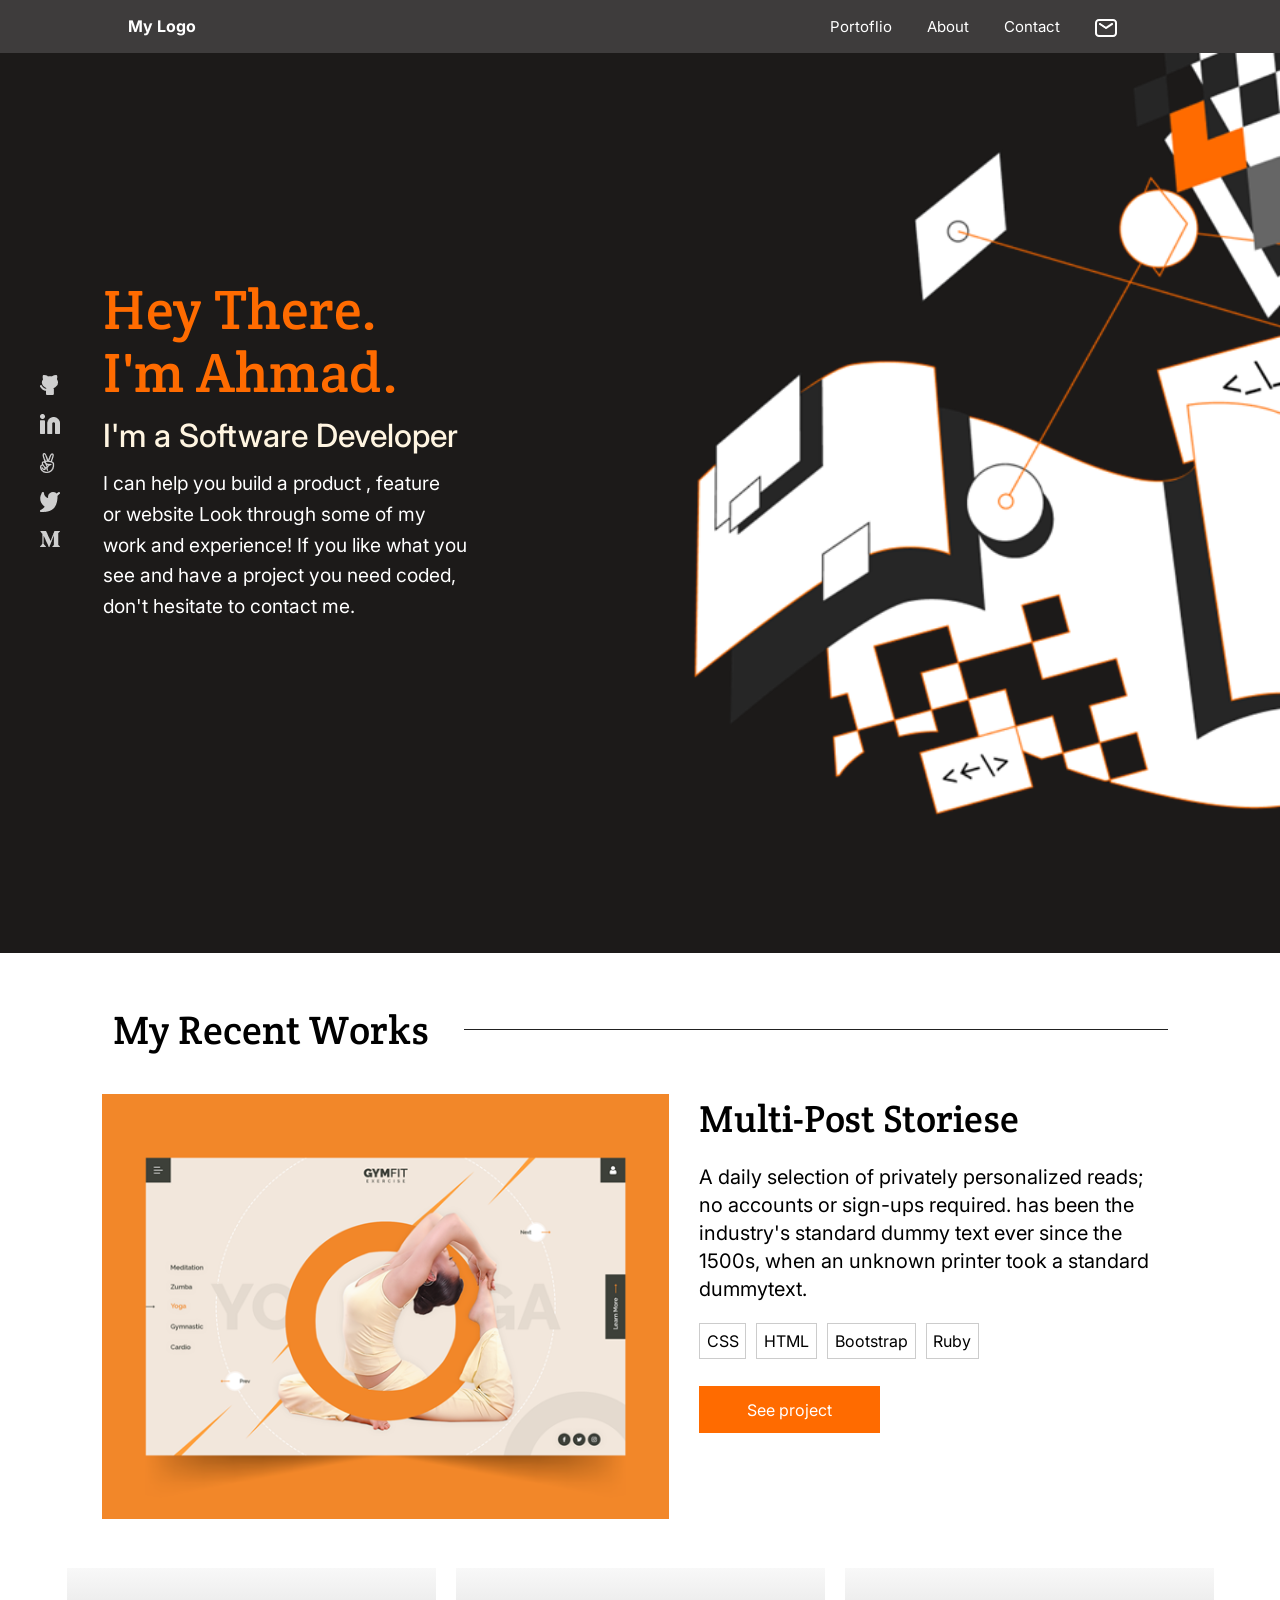
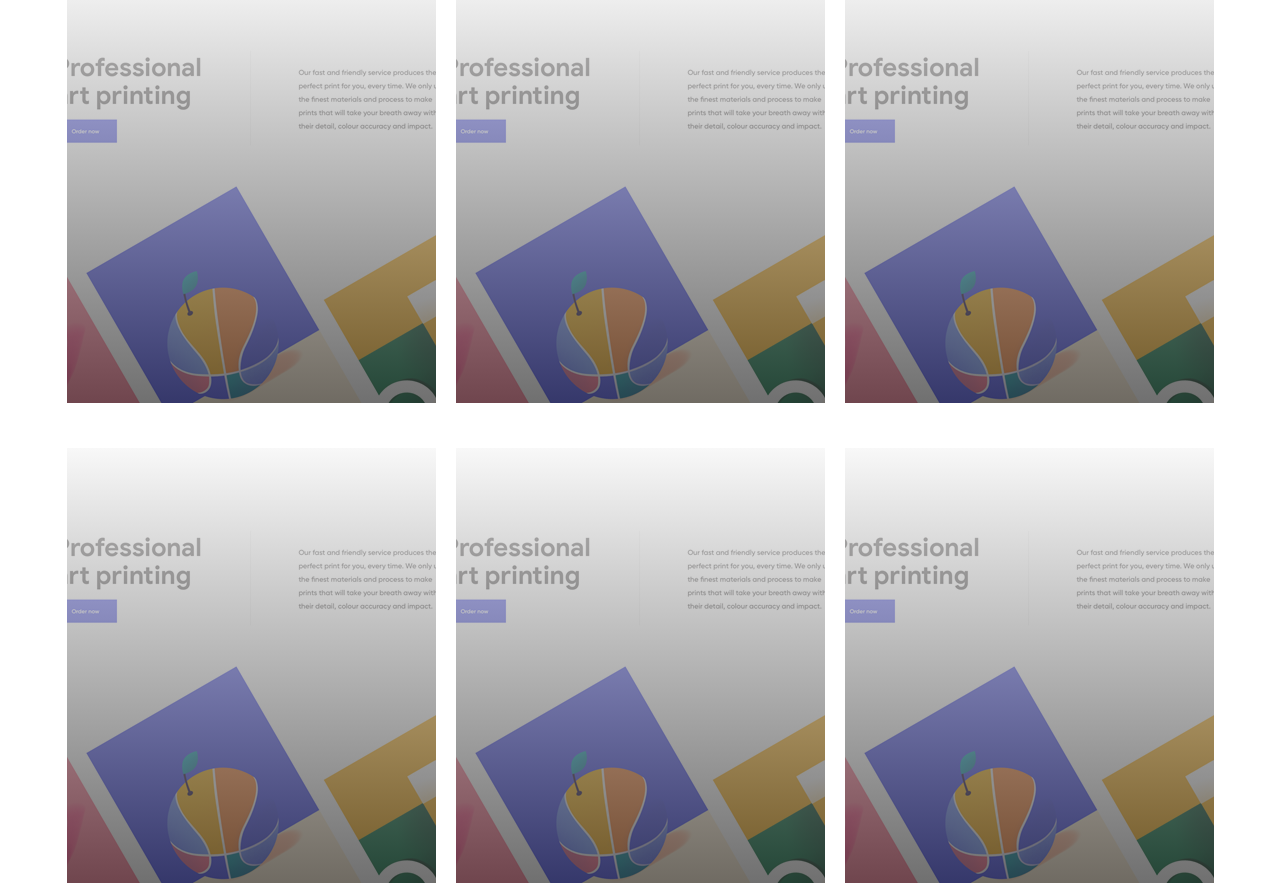
<file: project 1 html-css/Index.html>
<!DOCTYPE html>
<html lang="en">
<head>
    <meta charset="UTF-8">
    <meta name="viewport" content="width=device-width, initial-scale=1.0">
    <title>Document</title>
    <link href="https://fonts.googleapis.com/css2?family=Roboto&display=swap" rel="stylesheet">
    <link href="https://fonts.googleapis.com/css2?family=Crete+Round&display=swap" rel="stylesheet">
    <link href="https://fonts.googleapis.com/css2?family=Poppins&family=Roboto&display=swap" rel="stylesheet">
    <link href="https://fonts.googleapis.com/css2?family=Inter&display=swap" rel="stylesheet">

    <link href="style.css" rel="stylesheet"/>
</head>

<body>
                                                                         <!-- header bar -->
      <header class="header">
        <nav class="nav">
             <a href="#" class="my-logo">My Logo</a>
            <a href="#" class="hamburger"><img src="Enabled.png" alt="menu"></a>

            <ul class="nav-btn-lst"> 
                <li class="nav-btn1"><a href="#">Portoflio</a></li>
                <li class="nav-btn1"><a href="#">About</a></li>
                <li class="nav-btn1"><a href="#">Contact</a></li>
                <li class="msg"> <a href="" class=""><img src="assets\Notification-btn.png" alt="msg-btn"></a></li>
            </ul>
            
        </nav>
    </header>
    <main class="">
                                                                        <!-- MAIN PAGE 1 -->
        <section class="hero-section">  
            <!-- <section class="hero-content"> -->
                <section class="hero-content-responsive">

                    <section class="btn-lst-1">    
                        <ul class="btn-lst-1st">
                            <li class="btn-lst-1-elmnt" ><img src="assets\github.png" alt="github-img"></li>
                            <li class="btn-lst-1-elmnt" ><img src="assets\Linkedin icon.png" alt="linkdin-img"></li>
                            <li class="btn-lst-1-elmnt" ><img src="assets\angel list.png" alt="rabbit-img"></li>
                            <li class="btn-lst-1-elmnt" ><img src="assets\twitter.png" alt="twiiter-img"></li>
                            <li class="btn-lst-1-elmnt" ><img src="assets\medium.png" alt="m-img"></li>
                        </ul>
                    </section>

                    <section class="hero-article" >
                        <h1 class="hey">Hey There.<br>I'm Ahmad.</h1>

                        <h2 class="software">I'm a Software Developer</h2>

                        <p class="discription">
                            I can help you build a product , feature
                            <br>
                            or website Look through some of my
                            <br> work and experience! If you like what you
                            <br> see and have a project you need coded,
                            <br> 
                            don't hesitate to contact me.
                        </p>
                    </section>
                
                </section>

                 <section   class="bg-img-container"><section class="bg-img"></section></section>

            <!-- </section> -->
        </section>



                                                                            <!-- MAIN PAGE 2  -->

        <section class="pg-2">
                 <section class="sec-pg-hd">
                    <section class="sec-mrw"><h1 class="sec-pg-heading">My Recent Works</h1></section>
                    <section class="hr-tag"><hr></section>
                </section>
        </section>

                                                                            <!-- PAGE 2 ARTICLE -->

        <article  class="multi-post-story-con">
            <section class="img-post-1">  <img class="post-1-img-1"   src="post-1.png" alt="post-1"></section>

            <section class="post-story-detail">
                <h3 class="post-1-heading">Multi-Post Storiese</h3> 
                <p class="post-1-discrip">A daily selection of privately personalized 
                    reads; no accounts or sign-ups required. has been the industry's standard dummy 
                    text ever since the 1500s, when an unknown printer took a standard dummytext.
                </p>
                <ul class="Post-1-btn-lst">
                    <li class="post-1-btn" >CSS</li>
                    <li class="post-1-btn" >HTML</li>
                    <li class="post-1-btn" >Bootstrap</li>
                    <li class="post-1-btn" >Ruby</li>
                </ul>
        <a class="post-1-see-project" href="#">See project</a>
            </section>

        </article>

                                                                                <!-- posts sction -->

        <section class="posts-section">
            <section class="posts-section-row1">    
                <section class="post   p-1">
                    <div class="p-1-content">                            
                        <h3 class="post-2-heading">Professional Art<br>Printing Data</h3>
                            <p class="post-2-disc">
                            A daily selection of personalized reads; no accounts or sign-ups required.
                            </p>
                            <ul class="Post-2-btn-lst">
                            <li class="post-2-btn">HTML</li>
                            <li class="post-2-btn">Bootstrap</li>
                            <li class="post-2-btn">Ruby</li>
                            </ul>
                            <a class="post-2-see-project" href="#">See project</a>
                    </div>               
                </section>

                <section class="post   p-1">
                    <div class="p-1-content">                            
                        <h3 class="post-2-heading">Professional Art<br>Printing Data</h3>
                            <p class="post-2-disc">
                            A daily selection of personalized reads; no accounts or sign-ups required.
                            </p>
                            <ul class="Post-2-btn-lst">
                            <li class="post-2-btn">HTML</li>
                            <li class="post-2-btn">Bootstrap</li>
                            <li class="post-2-btn">Ruby</li>
                            </ul>
                            <a class="post-2-see-project" href="#">See project</a>
                    </div>               
                </section>

                 <section class="post   p-1">
                    <div class="p-1-content">                           
                         <h3 class="post-2-heading">Professional Art<br>Printing Data</h3>
                            <p class="post-2-disc">
                            A daily selection of personalized reads; no accounts or sign-ups required.
                            </p>
                            <ul class="Post-2-btn-lst">
                            <li class="post-2-btn">HTML</li>
                            <li class="post-2-btn">Bootstrap</li>
                            <li class="post-2-btn">Ruby</li>
                            </ul>
                            <a class="post-2-see-project" href="#">See project</a>
                    </div>               
                </section>
            </section>
            <section class="posts-section-row1">    
                <section class="post  p-1"></section>
                <section class="post  p-1" ></section>
                <section class="post  p-1"></section>
            </section>    
        </section>

        



    </main>
 
<!--     
    <section class="about-me">
        <p class="about-me-heading" >About me</p>
        <p class="about-me-discrip" >Hello I’m a software developer! I can help<br>
            you build a product , feature or website
            <br>Look through some of my work and<br>experience! If you like what you see and<br>have a project you need coded, don't<br>hesitate to contact me.
        </p>
        
        <a class="About-me-cv-btn" href="#">Get my resume</a>
        <section class="bg-img-2"></section>

        <hr class="hr-2">

    
    <section>
        <h2 class="lng-heading"><div class="lng-icon" ></div>Language </h2>
        
        <ul class="btn-lst-lng">
            <li class="lng-lst-itm" >JavaScript</li>
            <li class="lng-lst-itm">Ruby</li>
            <li class="lng-lst-itm">HTML</li>
            <li class="lng-lst-itm">CSS</li>
        </ul>
        
        <h2 class="framework-heading" ><div class="frmwrk-icon" ></div>Frameworks</h2>
        <ul class="frmwrk-lst" >
            <li class="frmwrk-lst-itm" >React.js</li>
            <li class="frmwrk-lst-itm">Ruby on Rails</li>
            <li class="frmwrk-lst-itm">RSpec</li>
            <li class="frmwrk-lst-itm">Capybara</li>
        </ul>
        
        <h2 class="skl-lst-heading" > <div class="skl-icon" ></div>Skills</h2>
        <ul class="skl-lst" >
            <li class="skl-lst-itm" >Database Management</li>
            <li class="skl-lst-itm">Version Control</li>
            <li class="skl-lst-itm">CLI</li>
            <li class="skl-lst-itm">API Design</li>
            <li class="skl-lst-itm">Web Development</li>
        </ul> 

    </section> 
    </section>
    <section class="form-pg">
        <p class="contact-para">I'm always<br>interested in hearing<br>about new projects,<br>so if you'd like to<br>chat please get in<br>touch.</p>
    <form class="contact-form">
        <input type="text" placeholder="Full name" required minlength="3" pattern="[A-Za-z\s]+">
        <input type="email" placeholder="Email address" required>
        <textarea placeholder="Write me something..." required></textarea>
        <button class="submit-contact-form" type="submit">Get in touch</button>
    </form>
    <hr class="hr-2nd" >
     <ul class="btn-lst-2cnd" >
            <li class="git" ><img src="git-logo-2.png" alt="github-img"></li>
            <li class="in-logo" ><img src="in-logo-2.png" alt="linkdin-img"></li>
            <li class="rabbit" ><img src="bunny-logo-2.png" alt="rabbit-img"></li>
            <li class="twitter" ><img src="twiter-logo-2.png" alt="twiiter-img"></li>
            <li class="m-logo" ><img src="m-logo-2.png" alt="m-img"></li>
        </ul>
        
    <hr class="hr-3nd" >
    </section> -->
 

</body>
</html>
</file>
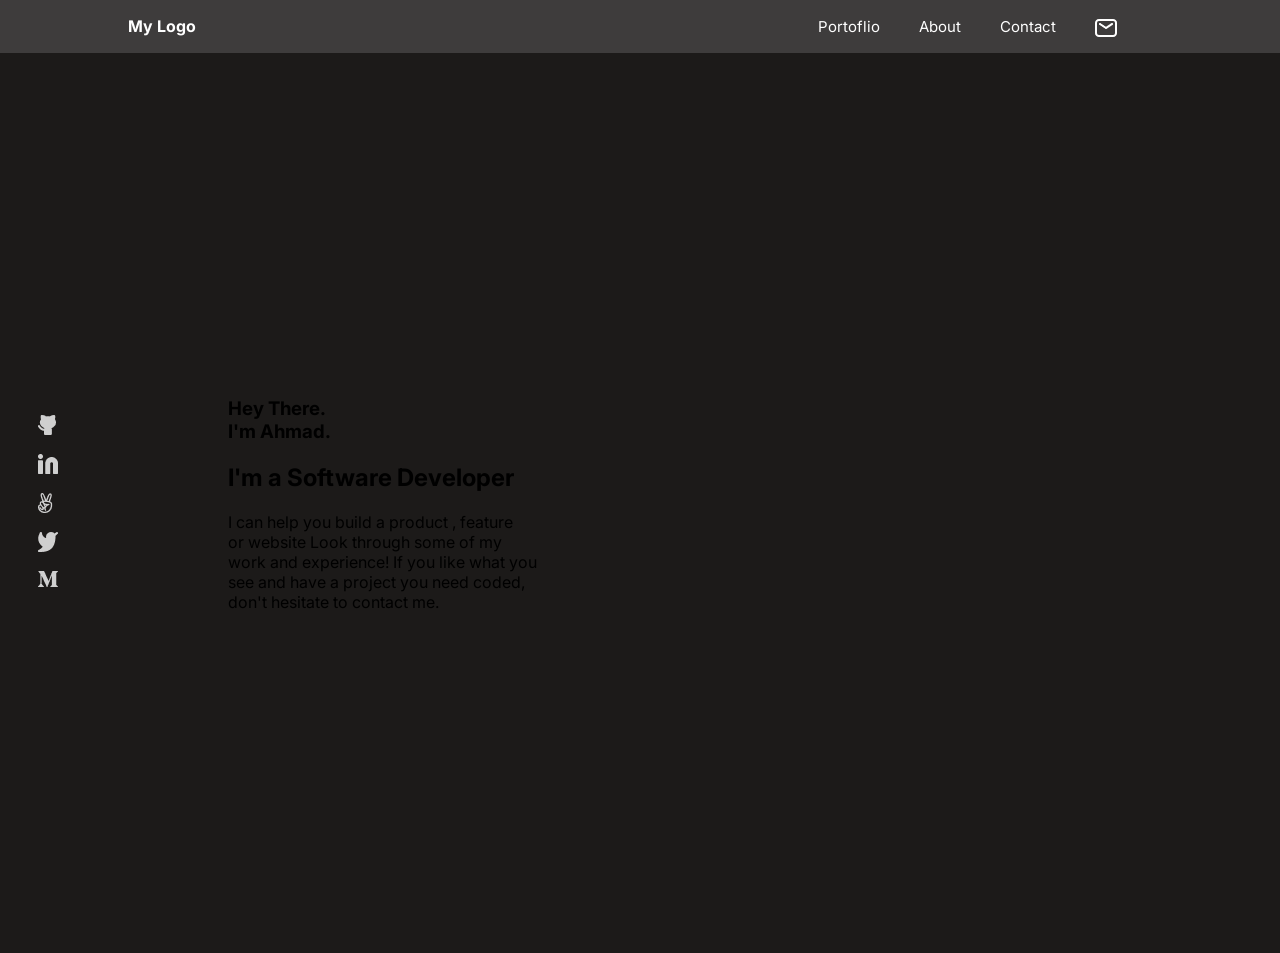
<file: project-1 with responsive/index.html>
<!DOCTYPE html>
<html lang="en">
<head>
    <meta charset="UTF-8">
    <meta name="viewport" content="width=device-width, initial-scale=1.0">
    <title>My-Portfolio-Website</title>
     <link href="https://fonts.googleapis.com/css2?family=Roboto&display=swap" rel="stylesheet">
    <link href="https://fonts.googleapis.com/css2?family=Crete+Round&display=swap" rel="stylesheet">
    <link href="https://fonts.googleapis.com/css2?family=Poppins&family=Roboto&display=swap" rel="stylesheet">
    <link href="https://fonts.googleapis.com/css2?family=Inter&display=swap" rel="stylesheet">

    <link rel="stylesheet" href="style.css">
</head>
<body>
    <header class="header">
        <nav class="nav">
             <a href="#" class="my-logo">My Logo</a>
            <ul class="nav-btn-lst"> 
                <li class="nav-btn1"><a href="#">Portoflio</a></li>
                <li class="nav-btn1"><a href="#">About</a></li>
                <li class="nav-btn1"><a href="#">Contact</a></li>
                <li class="msg"> <a href="" class=""><img src="assets\Notification-btn.png" alt="msg-btn"></a></li>
            </ul>
            
        </nav>
    </header>




    <main class="">
        <section class="hero-section">  
        <section class="btn-lst-1">
            
        <ul class="btn-lst-1st">
            <li class="git" ><img src="assets\github.png" alt="github-img"></li>
            <li class="in-logo" ><img src="assets\Linkedin icon.png" alt="linkdin-img"></li>
            <li class="rabbit" ><img src="assets\angel list.png" alt="rabbit-img"></li>
            <li class="twitter" ><img src="assets\twitter.png" alt="twiiter-img"></li>
            <li class="m-logo" ><img src="assets\medium.png" alt="m-img"></li>
        </ul>
        </section>
        <section class="hero-article" >

        <h1 class="hey">
        Hey There.
        <br>
        I'm Ahmad.
        </h1>

    <h2 class="software">
        I'm a Software Developer
    </h2>

    <p class="discription">
        I can help you build a product , feature
        <br>
        or website Look through some of my
        <br> work and experience! If you like what you
        <br> see and have a project you need coded,
        <br> 
        don't hesitate to contact me.
    </p>
        </section>
        <section class="bg-img"></section>

    </section>
    </section>
    </main>
    <footer class="footer"></footer>
    
</body>
</html>
</file>
<file: project 1 html-css/style.css>
*{
    box-sizing: border-box;
    margin-left: 0;
    margin-right: 0;
    
    padding: 0;
    text-decoration: none;
}
body {
  margin: 0;
  overflow-x: hidden;
}
/* Mobile view  */

                                                              /* Header */
.header{
        background-color: #3E3C3C;
        font-family: 'Inter', sans-serif;
        padding-left: 8%;
        padding-right: 8%;   
        
    }

.hamburger {
  display: block;
}
.nav{
    display: flex;
    align-items: center;
    justify-content: space-between;
    
    
}
.my-logo{
    color:#FFFFFF;
    font-size: 100%;     
    font-weight: 700; 
}
.nav-btn-lst{
    display: none;
}


                                                    /* MAIN PAGE 1 */


.hero-section{
        background-color: #1C1A19;
        height: 100vh;
        position: relative; 
        overflow: hidden;
}
.hero-content-responsive {
  display: flex;
  flex-direction: column-reverse; 
  gap: 20px;
  padding-top: 15vh;
}
.btn-lst-1st{
    display: flex;
    flex-direction: row;
    padding-top: 0%;
    padding-left: 8%;
    margin: 0%;
    list-style: none;
}
.btn-lst-1-elmnt{
    margin-right: 8%;
}
.hero-article{
    padding-top: 10vh;
    padding-left: 8%;
    margin: 0%;
    /* width: 500px; */
   display: flex;
   flex-direction: column;
   gap: 10px;  
}
.hey{
    margin: 0%;
    color: #FF6B00;
    font-size: 350%;
    font-family: 'Crete Round', serif;
    font-weight: 400;
    margin-bottom: 0px;
    line-height: 114%;
    letter-spacing: 0.37px;
}
    .software{
        margin: 0%;
    font-size: 150%;
    color: #FFF5E1;
    font-family: 'Inter', sans-serif;
    font-weight: 500;
    line-height: 137%
}
.discription{
    margin: 0%;
    font-family: 'Poppins', 'Roboto', sans-serif;
    color: #ffffff;
    font-size: 96%;
    line-height: 150%;
    font-weight: 400;
}
.bg-img{
     background-image: url("Illustration.png"); 
    background-repeat: no-repeat;
    background-size: contain;
    background-position: bottom right;
    padding-top: 8%;
    width: 70%;
    height: 70%;
    position: absolute;
    top: 38%;
    bottom: 0;
    right: 0;
    z-index: 0;
    pointer-events: none; 
}

                                                /* MAIN PAGE 2 */

.sec-pg-hd {
    padding-left:0% ;
    padding-right: 0%;
    display: flex;
    flex-direction: column;
    align-items: center;
    gap: 35px; 
    margin-top: 35%;
}

.sec-pg-heading {
    margin: 0%;
    text-align: center;
    font-size: 200%;
    font-weight: 400;
    font-family: 'Crete Round', serif;
}

.hr-tag hr {
    display: block;
    width: 80vw; 
    height: 1px;
    background-color: #212121;
    border: none;
    margin: 0;
}
.multi-post-story-con{
    display: flex;
    flex-direction: column;
    justify-content: center;
    margin-top: 30%;
    padding-left: 8%;
    padding-right: 10%;
    gap: 30px;
}
.img-post-1{
    width:100%;
    height: auto;
}
.post-1-img-1{
    width: 100%;
}
.post-story-detail{
    width: 100%;
}
.post-1-heading{
    font-size: clamp(1.8rem, 3vw, 2.5rem);
    font-family: 'Crete Round', serif;
    font-weight: 400;
    line-height: 130%;
    margin: 0%;
    }

.post-1-discrip{
    font-family: 'Inter', sans-serif;
    font-size: clamp(1.2rem, 2.5vw, 1.25rem);
    font-weight: 400;
    line-height: 140%;
    
}
    .Post-1-btn-lst {
    list-style: none;
    display: flex;
    justify-content: space-between;
    width: 50%;
    gap: 10px;
    padding: 0;
    margin: 0;
    }

    .post-1-btn {
    padding: 5.5%;
    display: flex;
    align-items: center;
    justify-content: center;
    border: 1px solid #ccc;
    background-color: white;
    font-family: 'Inter', sans-serif;
    margin-bottom: 3vh;
    }

    

.post-1-see-project{
    display: flex;
    justify-content: center;
    font-size: 100%;
    text-align: center;
    padding: 3% 5%;
    background-color: #FF6B00;
    color: #FFFFFF;
    font-weight: 700%;
    font-family: 'Inter', sans-serif;
    text-decoration: none;
    width: 50%;
}
.post-1-see-project:hover {
    background-color: #FFF5E1; 
    color: #F55800;
    border: 1px solid #F55800;
    cursor: pointer;
    transition: all 0.3s ease;
}

                                                        /* Posts Section  */

.posts-section-row1{
    display: flex;
    flex-direction: column;
    justify-content: center;
    align-items: center;
    width: 100%;
    gap: 20px;
    margin-top: 5vh;
}
.post{
    width: 327px;
    height: 386px;
}
.p-1{
    background-image: 
       linear-gradient(to bottom, rgba(245, 245, 245, 0.7), rgba(51, 51, 51, 0.7)),
         url("assets/card1.png");
    background-size: cover;
    background-repeat: no-repeat;
    background-position: center;
}
.p-1-content{
    display: none;
}













@media only screen and (min-width: 768px) {
                                                              /* Header */
    .header{
        background-color: #3E3C3C;
        font-family: 'Inter', sans-serif;
        padding-left: 10%;
        padding-right: 10%;   
        
    }
    .hamburger {
    display: none;

  }
  .nav-btn-lst {
    display: flex;
  }
    
    .nav{
        display: flex;
        align-items: center;
        justify-content: space-between;
        
       
    }
    .my-logo{
        color:#FFFFFF;
        font-size: 100%;     
        font-weight: 700; 
    }
    li{
        list-style: none;
        display: inline-block;
    }
    li a{
        color: #FFFFFF;
        font-size: 93.75%;
        font-weight: 400;
        margin-right: 35px;
    }
    li a img {
     vertical-align: middle;
    }


                                                    /* MAIN PAGE 1 */

   
   
    .hero-content-responsive{
        padding-left: 3%;
        flex-direction: row;
        align-items: center;
    }
    .btn-lst-1st{
        display: flex;
        flex-direction: column;
        padding-top: 13vh;
        justify-content: space-between;
        gap: 15px;
        
    }
    .hero-article{
        padding-left: 2%;
        width: 500px;
    }

    .hey{
        color: #FF6B00;
        font-size: 350%;
        font-family: 'Crete Round', serif;
        font-weight: 400;
        margin-bottom: 0px;
        line-height: 113%;
    }
     .software{
        font-size: 200%;
        color: #FFF5E1;
        font-family: 'Inter', sans-serif;
        font-weight: 500;
        line-height: 137%
    }
    .discription{
        font-family: 'Inter', sans-serif;
        color: #ffffff;
        font-size: 120%;
        line-height: 160%;
        font-weight: 400;
    }



    .bg-img-container{
       
        width: 423px;
        height: 548px;
    }

    

    .bg-img{
        background-image: url("assets/Illustration-header.png"); 
        background-repeat: no-repeat;
        background-size: contain;
        background-position: top right;
        position: absolute;
        top: 0%;
        bottom: 0;
        right: 0;
        z-index: 0;
        pointer-events: none; 
        width: 70%;
        height: 85%;

    }
                                                                            /* MAIN PAGE 2 */

   .sec-pg-hd {
        padding-left:0% ;
        padding-right: 0%;
        display: flex;
        justify-content: center;
        flex-direction: row;
        align-items: center;
        gap: 35px; 
        margin-top: 4%;
    }

    .sec-pg-heading {
        text-align: center;
        font-size: 250%;
        font-weight: 400;
        font-family: 'Crete Round', serif;
    }

    .hr-tag hr {
        display: block;
        width: 55vw; 
        height: 1px;
        background-color: #212121;
        border: none;
        margin: 0;
    }
    .multi-post-story-con{
        display: flex;
        flex-direction: row;
        justify-content: center;
        margin-top: 3%;
        padding-left: 8%;
        padding-right: 10%;
        gap: 30px;
    }
    .img-post-1{
        width:100%;
        height: auto;
    }
    .post-1-img-1{
        width: 100%;
    }
    .post-story-detail{
        width: 80%;
    }
    .post-1-heading{
        font-size: clamp(1.5rem, 3vw, 2.5rem);
        font-family: 'Crete Round', serif;
        font-weight: 400;
        line-height: 130%;
        margin: 0%;
        }

    .post-1-discrip{
        font-family: 'Inter', sans-serif;
        font-size: clamp(0.9rem, 2.5vw, 1.25rem);
        font-weight: 400;
        line-height: 140%;
       
    }
     .Post-1-btn-lst {
        list-style: none;
        display: flex;
        justify-content: space-between;
        width: 50%;
        gap: 10px;
        padding: 0;
        margin: 0;
        }

        .post-1-btn {
        padding: 3%;
        display: flex;
        align-items: center;
        justify-content: center;
        border: 1px solid #ccc;
        background-color: white;
        font-family: 'Inter', sans-serif;
        margin-bottom: 3vh;
        }

        
    
    .post-1-see-project{
        display: flex;
        justify-content: center;
        font-size: 100%;
        text-align: center;
        padding: 3% 5%;
        background-color: #FF6B00;
        color: #FFFFFF;
        font-weight: 700%;
        font-family: 'Inter', sans-serif;
        text-decoration: none;
        width: 40%;
    }
    .post-1-see-project:hover {
        background-color: #FFF5E1; 
        color: #F55800;
        border: 1px solid #F55800;
        cursor: pointer;
        transition: all 0.3s ease;
    }


    
                                                            /* Posts Section  */

    .posts-section-row1{
        display: flex;
        flex-direction: row;
        justify-content: center;
        align-items: center;
        width: 100%;
        gap: 20px;
        margin-top: 5vh;
    }
    .post{
        width: 369px;
        height: 435px;
    }
    .p-1{
        background-image: 
        linear-gradient(to bottom, rgba(245, 245, 245, 0.7), rgba(51, 51, 51, 0.7)),
            url("assets/card1.png");
        background-size: cover;
        background-repeat: no-repeat;
        background-position: center;
    }
    .p-1-content{
        display: none;
    }
    

/*   

    .content-overlay{
        
        background-image: url('assets/card1.png');
         background-size: cover;
        background-position: center;
        width: 369px;
        height: 435px;
        position: absolute;
        top:2px;
    }

    .Post-2-btn-lst {
    list-style: none;
    display: flex;
    gap: 8px;
    padding: 0;
    margin: 0;
    }

    .post-2-btn {
    background: rgba(255, 255, 255, 0.2);
    padding: 4px 8px;
    border-radius: 4px;
    font-size: 12px;
    }

    .post-2-see-project{
        width: 114%;
        display: flex;
        justify-content: center;
        margin-top: 7.3vh;
        margin-left: -2.4vh;
        font-family: 'Inter', sans-serif;
        font-size: 106.25%;
        font-weight: 700;
        line-height: 141.1%;
        letter-spacing: 0.1em;
        text-align: center;
        padding: 3% 5%;
        background-color: #FF6B00;
        color: #FFFFFF;
        text-decoration: none;

    }

    .post-2-see-project:hover {
    background-color: #FFF5E1; 
    color: #F55800;
    border: 1px solid #F55800;
    cursor: pointer;
    transition: all 0.3s ease;
    } */






    
}




































/* 

    .top-bar{
        border: 0px;
        margin: 0%;
        padding: 0%;
        height: 8vh;
        width: 100%;
        background-color: #3C3A39;
        
    }
    .company-name{
        color:#FFFFFF;
        font-family: 'Roboto', sans-serif;

        
        font-size: 100%;     
        font-weight: 700;  
        float: left;   
        width: 20vh;  
        height: 8vh;   
        border: 0vh;
        margin-top: 3vh;
        margin-left: 3vh; 
        
    }
    .nav-btn{
        float: right;   
        width: 5vh;  
        height: 5vh;   
        border: 0vh;
        margin-top: 1vh;
        margin-right: 3vh; 
    }


    .main-pg{
        border: 0%;
        margin: 0%;
        padding: 0%;
        width: 100%;
        height: 100vh;
        background-color: #1C1A19;
    }
    .bg-img {
        width: 147px;
        height: 410px;
    background-image: url("Illustration.png");
    background-repeat: no-repeat; 
    padding: 0;
    margin-top: 35vh;
    float: right;
    
    }
    .hey{
        position: absolute;
        color: #FF6B00;
        font-size: 350%;
        font-family: 'Crete Round', serif;
        font-weight: 400;
        margin-left: 3.5vh; 
        margin-top: 19vh;
        
    }
    .software{
        
        position: absolute;
        font-size: 150%;
        color: #FFF5E1;

        font-family: 'Roboto', sans-serif;
        font-weight: 700;
        margin-left: 3.5vh; 
        margin-top: 40vh;
    }
    .discription{
        
        position: absolute;
        font-family: 'Poppins', 'Roboto', sans-serif;
        color: #ffffff;
        font-size: 100%;
        margin-left: 3.5vh; 
        margin-top: 47vh;
        line-height: 3.5vh;
    
        

    }
    .btn-lst-1st {
        position: absolute;
        display: flex;
        justify-content: space-between;
        float: left;
        list-style: none;
        padding: 0;
        margin-left: 4vh; 
        margin-top: 66vh;
        width: 50%; 
    }
    .btn-lst-1st li img {
    width: 40px; 
    height: auto;
    }
    .sec-pg{
        width: 100%;
        height: 850px;
        display: flex;
        justify-content: center;
    }



    .sec-pg-heading{
        position: absolute;
        text-align: center;
        font-size: 250%;       
        font-weight: 400;
        font-family: 'Crete Round', serif;
        margin-top: 18vh; 

    }
    hr {
        position: absolute;
        height: 1px;
        width: calc(100% - 10vh); 
        background-color: #212121;
        border: none;
        margin: 3vh auto;
        margin-top: 32vh; 
        left: 5vh; 
    }

    .post-1-img-1{
        margin: 0px;
        padding: 0px;
        margin-top: 45vh;
        width: 85%;
        height: 33%;
        position: absolute;
    }
    .post-1-heading{
        position: absolute;
        left:5vh;
        margin: 0px;
        padding: 0px;
        font-size: 200%;
        font-family: 'Crete Round', serif;
        font-weight: 400;
        margin-top: 81vh}

    .post-1-discrip{
        position: absolute;
        margin: 0px;
        padding: 0px;
        left:5vh;
        font-family: 'Inter', sans-serif;
        font-size: 100%;
        font-weight: 400;
        line-height: 150%;
        margin-top: 90vh;
    }

    .Post-1-btn-lst{
        position: absolute;
        left: 4.45vh;
        list-style: none;
        display: flex;
        justify-content: space-between;
        padding: 0;
        margin: 0;
        margin-top: 114vh;
    }

    .post-1-btn{
        margin: 0% 2%;
        display: flex;
        justify-content: center;

        font-size: 100%;
        text-align: center;
        padding: 5%;
        border: 1px solid #ccc;
        background-color: white;
        color: #1e2a39;
        font-weight: 500%;
        font-family: 'Inter', sans-serif;
    }
    li.post-1-btn a {
    color: #1e2a39;
    text-decoration: none;
    }
    .post-1-see-project{
        position: absolute;
        left: 4.45vh;
        display: flex;
        justify-content: center;
        margin-left: 1%;
        margin-top: 123vh;
        font-size: 100%;
        text-align: center;
        padding: 3% 5%;
        background-color: #FF6B00;
        color: #FFFFFF;
        font-weight: 700%;
        font-family: 'Inter', sans-serif;
        text-decoration: none;
    }
    .post-1-see-project:hover {
    background-color: #FFF5E1; 
    color: #F55800;
    border: 1px solid #F55800;
    cursor: pointer;
    transform: scale(1.02);
    transition: all 0.3s ease;
    }

    .third-pg{
        width: 100%;
        height: 550px;
        display: flex;
        justify-content: center;
        margin-top: 2vh;
    }
    .post-2-img{
        position: absolute;
        display: flex;
        justify-content: center;
        width: 85%;
        height: 386px;
        margin-top: 3vh;
    }
    .post-2-heading{
        position: absolute;
        left: 6vh;
        margin-top: 13vh;
        color: #ffffff;
        font-size: 200%;
        font-weight: 400;
        line-height: 137.5%;
        font-family: 'Crete Round', serif;

    }
    .post-2-disc{
        position: absolute;
        left: 6vh;
        margin-top: 27.5vh;
        color: #FFFFFF;
        font-family: 'Inter', sans-serif;
        font-size: 100%;
        font-weight: 400;
        line-height: 150%;
        line-height: 150%;

    }

    .Post-2-btn-lst{
        position: absolute;
        left: 5vh;
        list-style: none;
        display: flex;
        justify-content: space-between;
        padding: 0;
        margin: 0;
        margin-top: 45vh;
    }

    .post-2-btn{
        margin: 0% 4%;
        display: flex;
        justify-content: center;
        font-size: 98%;
        text-align: center;
        padding: 6%;
        background-color: rgba(255, 255, 255, 0.3) ;
        color: #ffffff;
        font-weight: 500%;
        font-family: 'Inter', sans-serif;
        line-height: 133.3%;
    }
    .post-2-see-project{
        width: 85%;
        position: absolute;
        
        display: flex;
        justify-content: center;
        margin-top: 54.59vh;
        font-family: 'Inter', sans-serif;
        font-size: 106.25%;
        font-weight: 700;
        line-height: 141.1%;
        letter-spacing: 0.1em;
        text-align: center;
        padding: 3% 5%;
        background-color: #FF6B00;
        color: #FFFFFF;
        text-decoration: none;

    }

    .post-2-see-project:hover {
    background-color: #FFF5E1; 
    color: #F55800;
    border: 1px solid #F55800;
    cursor: pointer;
    transform: scale(1.02);
    transition: all 0.3s ease;
    }

    .about-me{
        width: 100%;
        height: 1950px;
        background-color: #1C1A19;
        display: flex;
        justify-content: center;
    }
    .about-me-heading{
        position: absolute;
        display: flex;
        justify-content: center;
        text-align: center;
        font-family: 'Crete Round', serif;
        font-size: 450%;
        font-weight: 400;
        line-height: 122.2%;
        margin-top: 15vh;
        letter-spacing: 0.37px;
        color: #FF6B00;
    }
    .about-me-discrip{
        position: absolute;
        left: 4vh;
        font-family: 'Inter', sans-serif;
        font-size: 100%;
        font-weight: 400;
        line-height: 150%;
        margin-top: 30vh;
        color: #F4F5F7;
    }

    .About-me-cv-btn{
        position: absolute;
        left: 4vh;
        display: flex;
        justify-content: center;
        margin-top: 56vh;
        text-align: center;
        padding: 3% 4%;
        background-color: #FF6B00;
        color: #FFFFFF;
        font-size: 106.25%;
        font-weight: 500;
        letter-spacing: 1px;
        font-family: 'Inter', sans-serif;
        text-decoration: none;

    }
    .About-me-cv-btn:hover {
    background-color: #FFF5E1; 
    color: #F55800;
    border: 1px solid #F55800;
    cursor: pointer;
    transform: scale(1.02);
    transition: all 0.3s ease;
    }
    .bg-img-2{
        position: absolute;
        right: 0%;
        width: 160px;
        height: 259px;
        background-image: url("bg-img-2.png");
        background-repeat: no-repeat; 
        padding: 0;
        margin: 0px;
        margin-right: 0.1%;
        margin-top: 52vh;
    }
    .hr-2 {
        position: absolute;
        height: 1px;
        width: calc(100% - 10vh); 
        background-color:#FFFFFF ;
        border: none;
        margin: 2vh auto;
        margin-top: 95vh;  
        left: 5vh; 
    }
    .lng-heading{
        
        display: flex;
        justify-content: center;
        color: #ffffff;
        margin-top: 110vh;
        font-size: 200%;
        font-family: 'Inter', sans-serif;
        font-weight: 700;
    }
    .lng-icon{
        width: 27px;
        height: 26px;
        position: absolute;
        left: 17%;
        margin-top: 2.2%;
        background-image:url('Rectangle 55.png') ;
        background-repeat: no-repeat;


    }

    .btn-lst-lng{
        width: 100%;
        list-style-type: none;
        padding-left: 0;
        position: absolute;
        left: 0%;
        display: flex;
        justify-content: center;
        flex-direction: column;
        
        margin-top: 4vh;
        
    }
    .lng-lst-itm{
        text-align: center;
        color: #FFFFFF;
        font-family: 'Inter', sans-serif;
        font-size: 137.5%;
        font-weight: 400;
        line-height:250%;

    }


    .framework-heading{
        
        display: flex;
        justify-content: center;
        color: #ffffff;
        margin-top: 50vh;
        font-size: 250%;
        font-family: sans-serif;
        font-weight: 400;
    }
    .frmwrk-icon{
        width: 27px;
        height: 26px;
        position: absolute;
        left: 11%;
        margin-top: 3%;
        background-image:url('Rectangle 56.png') ;
        background-repeat: no-repeat;


    }

    .frmwrk-lst{
        width: 100%;
        list-style-type: none;
        padding-left: 0;
        position: absolute;
        left: 0%;
        display: flex;
        justify-content: center;
        flex-direction: column;
        
        margin-top: 4vh;
        
    }
    .frmwrk-lst-itm{
        text-align: center;
        color: #FFFFFF;
        font-family: 'Inter', sans-serif;
        font-size: 137.5%;
        font-weight: 400;
        line-height:250%;
    }

    .skl-lst-heading{
        
        display: flex;
        justify-content: center;
        color: #ffffff;
        margin-top: 50vh;
        font-size: 250%;
        font-family: sans-serif;
        font-weight: 400;
    }
    .skl-icon{
        width: 27px;
        height: 26px;
        position: absolute;
        left: 28%;
        margin-top: 3%;
        background-image:url('Rectangle 57.png') ;
        background-repeat: no-repeat;


    }

    .skl-lst{
        width: 100%;
        list-style-type: none;
        padding-left: 0;
        position: absolute;
        left: 0%;
        display: flex;
        justify-content: center;
        flex-direction: column;
        margin-top: 4vh;
        
    }
    .skl-lst-itm{
        text-align: center;
        color: #FFFFFF;
        font-family: 'Inter', sans-serif;
        font-size: 137.5%;
        font-weight: 400;
        line-height:250%;
    }
    .form-pg{
        width: 100%;
        height: 800px;
    }
    .contact-para{
        display: flex;
        justify-content: center;
        text-align: center;
        font-size: 200%;
        font-family: 'Inter', sans-serif;
        font-weight: 700;
        margin-top: 10vh;
        line-height: 137.5%;
        margin-bottom: 8vh;
    }
    .contact-form input,
    .contact-form textarea {
        position: relative;
        width: 80%;
        border: none;
        border-bottom: 1px solid #ccc;
        padding: 10px;
        margin-bottom: 20px;
        margin-left: 10%;
        font-family: 'Inter', sans-serif;
        background-color: #fdfafa;
        resize: vertical;
        outline: none;
        background-color: #FFFFFF;
    }

    .contact-form textarea{
        height: 15vh;
        background-color: #FBF8F7;
    }

    .contact-form input:focus,
    .contact-form textarea:focus {
    border-bottom: 1px solid #000;
    }
    .submit-contact-form{ 
        position: absolute;

        left: 50%;
        transform: translate(-50%, -50%);
        display: flex;
        justify-content: center;
        border: none;
        font-size: 100%;
        text-align: center;
        padding: 3% 5%;
        margin-top: 2vh;
        background-color: #F55800;
        color: #FFFFFF;
        font-weight: 300%;
        font-family: 'Inter' , sans-serif;
        text-decoration: none;
        letter-spacing: 3px;

    }

    .hr-2nd{
        position: absolute;
        left: 0px;
        width: 100%;
        background-color: #DFE1E6;
        margin-top: 20vh;
        

    }
    .btn-lst-2cnd{
        list-style-type: none;
        display: flex;
        justify-content: center;
        margin-top: 24vh;
    }

    .hr-3nd{
        position: absolute;
        left: 50%;
        transform: translate(-50%, -50%);
        width: 33%;
        margin-top: 4vh;
        border: 3px solid #0D151E;
        border-radius: 10px;
    } */
</file>
<file: project-1 with responsive/style.css>
*{
    box-sizing: border-box;
    margin-left: 0;
    margin-right: 0;
    
    padding: 0;
    text-decoration: none;
}
body {
  margin: 0;
}
@media only screen and (min-width: 768px) {
    .header{
        background-color: #3E3C3C;
        font-family: 'Inter', sans-serif;
        padding-left: 10%;
        padding-right: 10%;
        
        
        
    }
    
    .nav{
        display: flex;
        align-items: center;
        justify-content: space-between;
        
       
    }
    .my-logo{
        color:#FFFFFF;
        font-size: 100%;     
        font-weight: 700; 
    }
    li{
        list-style: none;
        display: inline-block;
    }
    li a{
        color: #FFFFFF;
        font-size: 93.75%;
        font-weight: 400;
        margin-right: 35px;
    }
    li a img {
     vertical-align: middle;
}
    .hero-section{
        background-color: #1C1A19;
        font-family: 'Inter', sans-serif;
        padding-left: 3%;
        padding-right: 10%;
        display: flex;
        align-items: center;
        justify-content: space-between;
        height: 100vh;
    }
    .btn-lst-1st{
        display: flex;
        flex-direction: column;
        justify-content: space-between;
        gap: 15px;
        
    }
    .hero-article{
        margin-left: -40%;
    }
    

    
    





    .main{
        background-image: url(assets\Illustration-header.png);
        display: flex;
        justify-content: right;

    }
    
}
</file>
